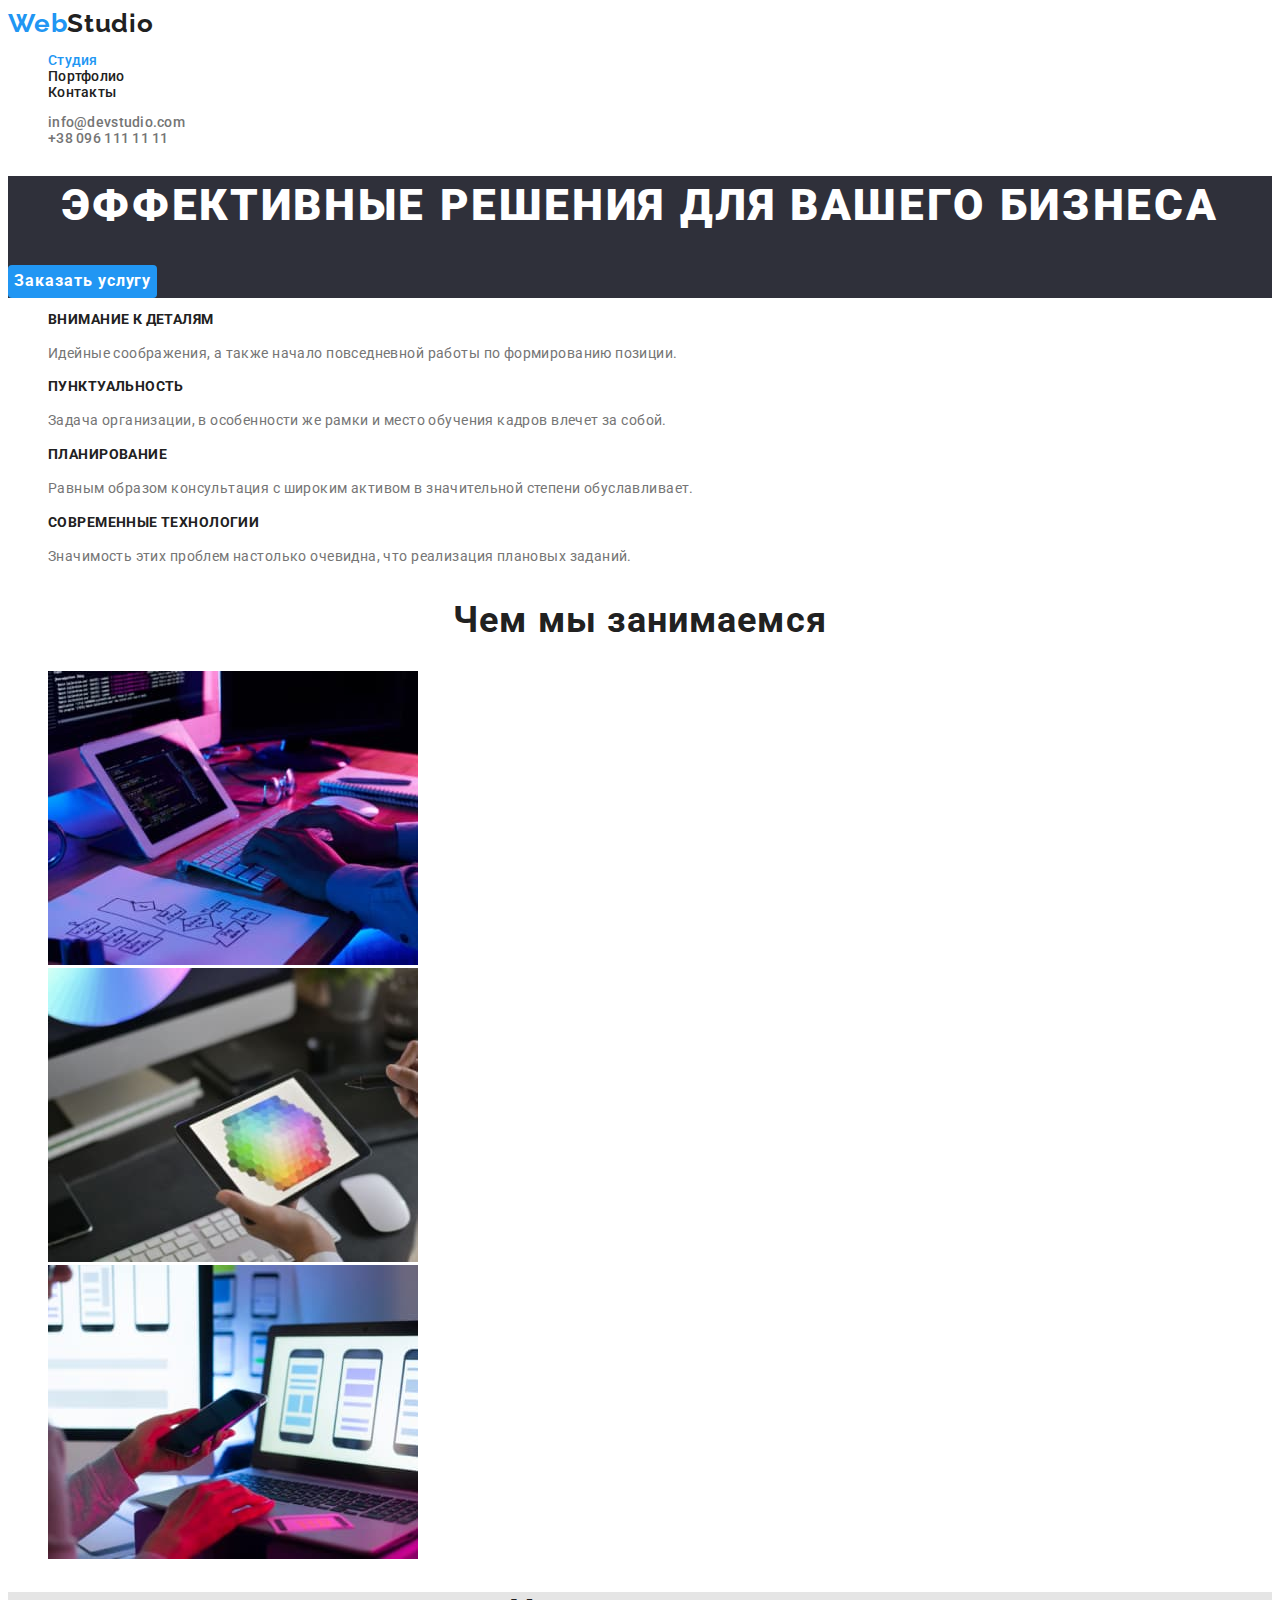
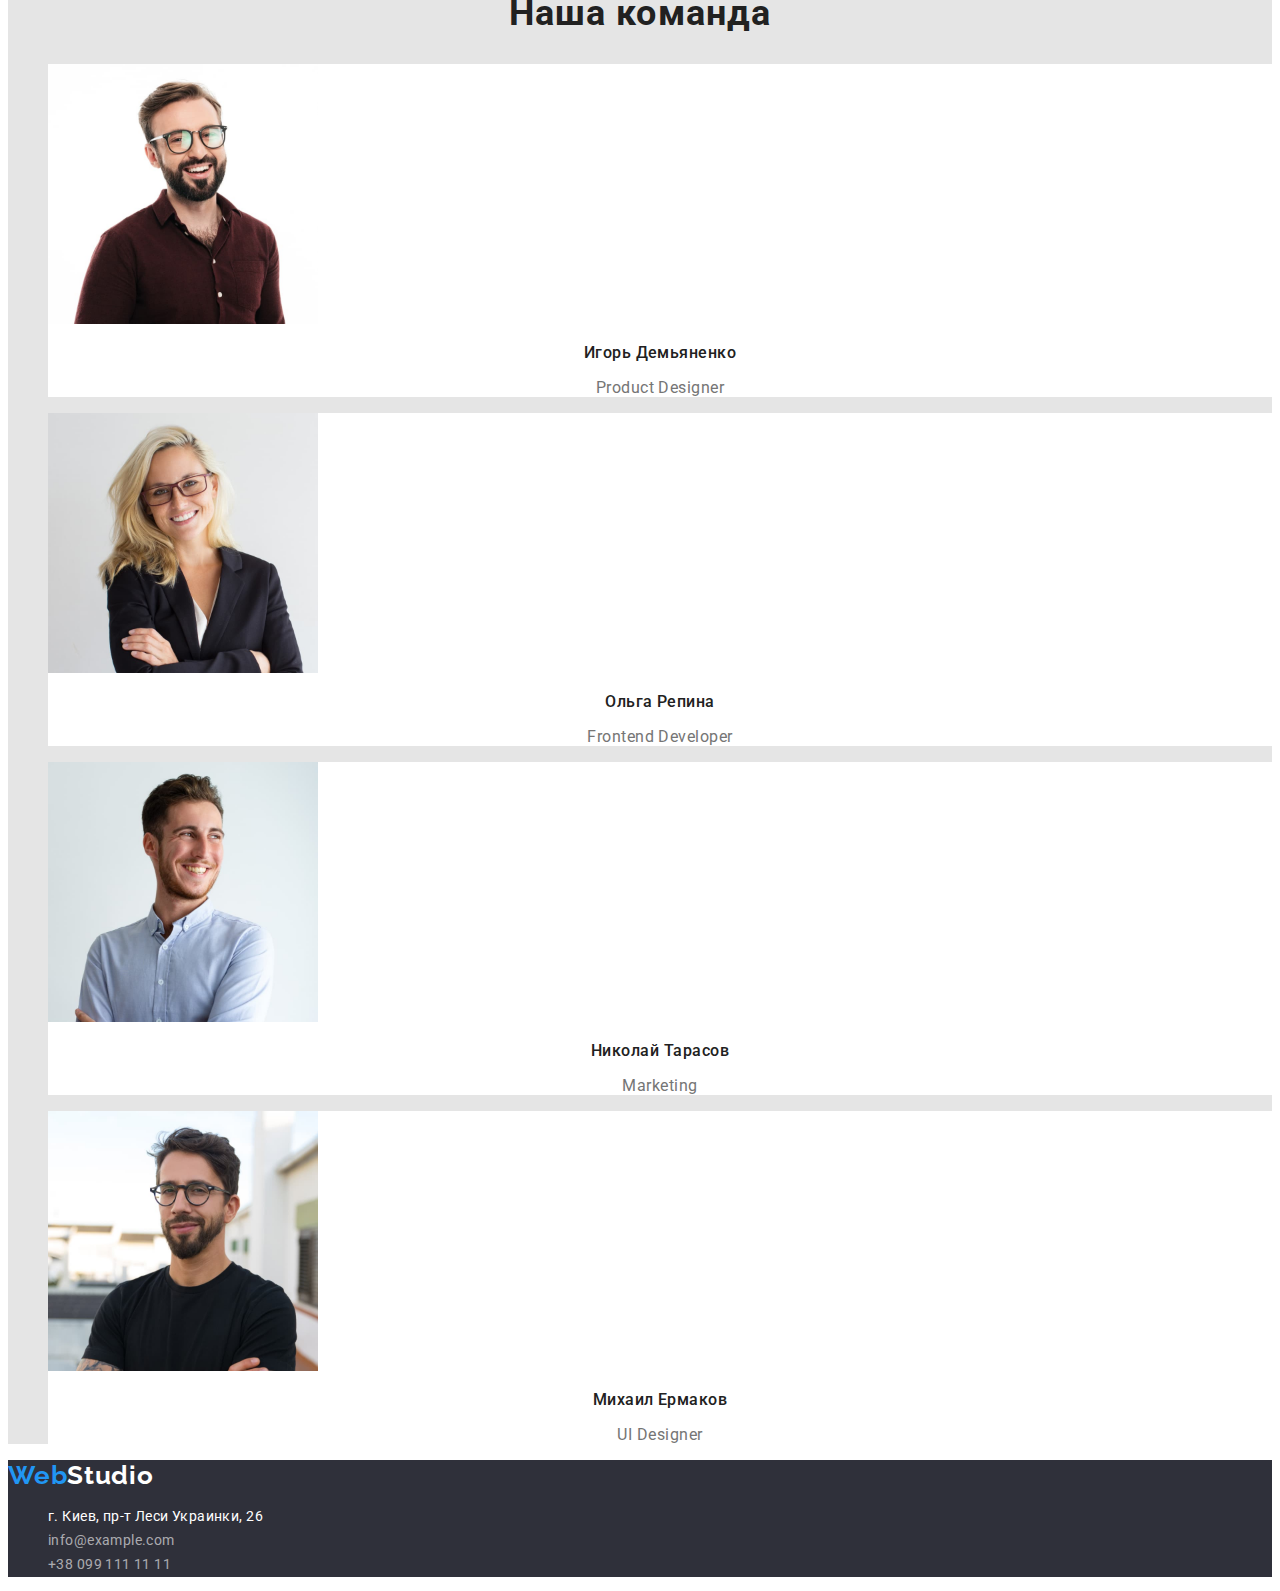
<file: index.html>
<!DOCTYPE html>
<html lang="ru">
    <head>
        <meta charset="UTF-8">
        <meta http-equiv="X-UA-Compatible" content="IE=edge">
        <meta name="viewport" content="width=device-width, initial-scale=1.0">
        <link rel="preconnect" href="https://fonts.googleapis.com">
        <link rel="preconnect" href="https://fonts.gstatic.com" crossorigin>
        <link href="https://fonts.googleapis.com/css2?family=Raleway:wght@700&family=Roboto:wght@400;500;700;900&display=swap"
            rel="stylesheet">
        <title>WebStudio</title>
        <link rel="stylesheet" href="./css/styles.css">
    </head>
    <body>
        <header class="header">
            <div class="container-header">
                <nav>
                    <a href="./index.html" class="logo link" lang="en">
                        Web <span class="logo-studio-bleck"> Studio</span>
                    </a>
                    <ul class="menu list ">
                        <li><a href="./index.html" class="menu-studio link current">Студия</a></li>
                        <li><a href="./portfolio.html" class="menu-portfolio link ">Портфолио</a></li>
                        <li><a href="#contacts" class="menu-contacts link">Контакты</a></li>
                    </ul>
                </nav>
            </div>
        </header>
        <ul class="contacts list">
            <li><a href="mailto:mailinfo@devstudio.com" class="contacts-mail link">info@devstudio.com</a></li>
            <li><a href="tel:+380961111111" class="contacts-tel link">+38 096 111 11 11</a></li>
        </ul>
        <main>
            <!--Section1-->
            <section class="container-slogan">
                <h1 class="slogan">Эффективные решения для вашего бизнеса</h1>
                <button type="button" class="btn-order-service">Заказать услугу</button>
            </section>
            <!--Section2-->
            <section>
                <h2 hidden>Достоинства компании</h2>
                <div class="container-advantages" >
                    <ul class="advantages">
                        <li class="advantages-list list">
                            <h3 class="advantages-name"> Внимание к деталям </h3>
                            <p class="advantages-item">Идейные соображения, а также начало повседневной работы по формированию позиции.</p>
                        </li>

                        <li class="advantages-list list"> 
                            <h3 class="advantages-name">Пунктуальность</h3>
                            <p class="advantages-item">Задача организации, в особенности же рамки и место обучения кадров влечет за собой.</p>
                        </li>

                        <li class="advantages-list list">
                            <h3 class="advantages-name">Планирование</h3>
                            <p class="advantages-item">Равным образом консультация с широким активом в значительной степени обуславливает.</p>
                        </li>

                        <li class="advantages-list list">
                            <h3 class="advantages-name">Современные технологии</h3>
                            <p class="advantages-item">Значимость этих проблем настолько очевидна, что реализация плановых заданий.</p>
                        </li>
                    </ul>
                </div>
            </section>
            <!--Section3-->
            <section class="container-title">
                <h2 class="classes-title">Чем мы занимаемся</h2>
                <div class="container-classes-title">
                    <ul class="classes-image list">
                        <li class="image-table"><img src="./images/img-w1.jpg" alt="Рабочий стол" width="370" height="294"> </li>
                        <li class="image-color-scheme"><img src="./images/img-w2.jpg" alt="Цветовая схема" width="370" height="294"> </li>
                        <li class="image-laptop"><img src="./images/img-w3.jpg" alt="Ноутбук" width="370" height="294"></li>
                    </ul> 
                </div>
            </section>
            <!--Наша команда-->
            <section class="container-our-team">
                <h2 class="our-team">Наша команда</h2>
                <div class="container-team">
                    <ul class="our-team-list list">
                        <li class="team-member"><img src="./images/img-k1.jpg" alt="Игорь Демьяненко" width="270" height="260">
                            <h3 class="team-member-name">Игорь Демьяненко</h3>
                            <p class="team-member-position" lang="en"> Product Designer</p>
                        </li>

                        <li class="team-member"><img src="./images/img-k2.jpg" alt="Ольга Репина" width="270" height="260">
                            <h3 class="team-member-name">Ольга Репина</h3>
                            <p class="team-member-position" lang="en">Frontend Developer</p>
                        </li>
                        <li class="team-member"><img src="./images/img-k3.jpg" alt="Николай Тарасов" width="270" height="260">
                            <h3 class="team-member-name">Николай Тарасов</h3>
                            <p class="team-member-position" lang="en">Marketing</p>
                        </li>
                        <li class="team-member"><img src="./images/img-k4.jpg" alt="Михаил Ермаков" width="270" height="260">
                            <h3 class="team-member-name">Михаил Ермаков</h3>
                            <p class="team-member-position" lang="en">UI Designer</p>
                        </li> 
                    </ul>
                </div>
            </section> 
        </main>
        <footer id="contacts">
            <!--Контакты-->
            <div class="container-contacts">
                <a href="./index.html" class="logo-contacts link" lang="en">
                     Web <span class="logo-studio-white"> Studio</span>
                </a>
                <address>
                    <ul class="address list">
                        <li><a href="address" class="address-map link">г. Киев, пр-т Леси Украинки, 26 </a></li>
                        <li><a href="mailto:info@example.com" class="address-mail link">info@example.com</a></li>
                        <li><a href="tel:+380991111111" class="address-tel link">+38 099 111 11 11</a></li>
                    </ul>
                </address>
            </div>
        </footer>
    </body>
</html>
</file>
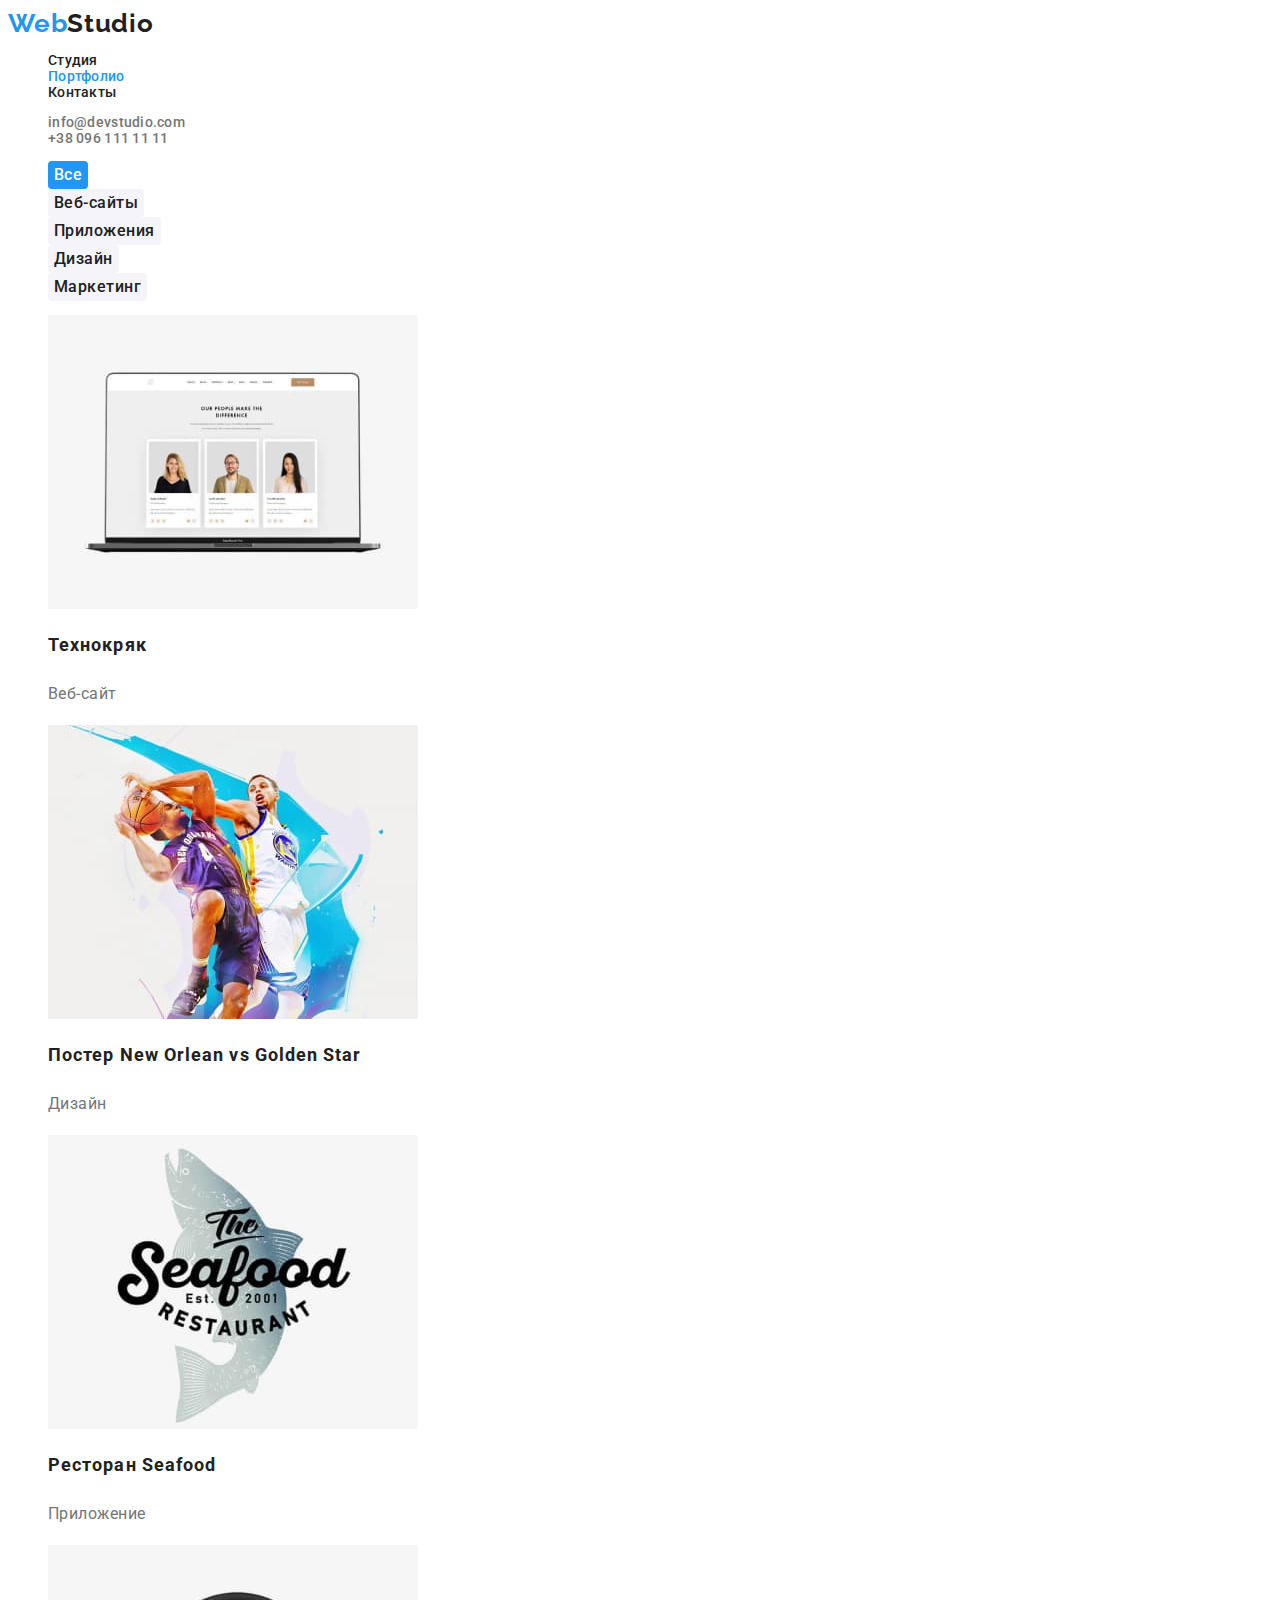
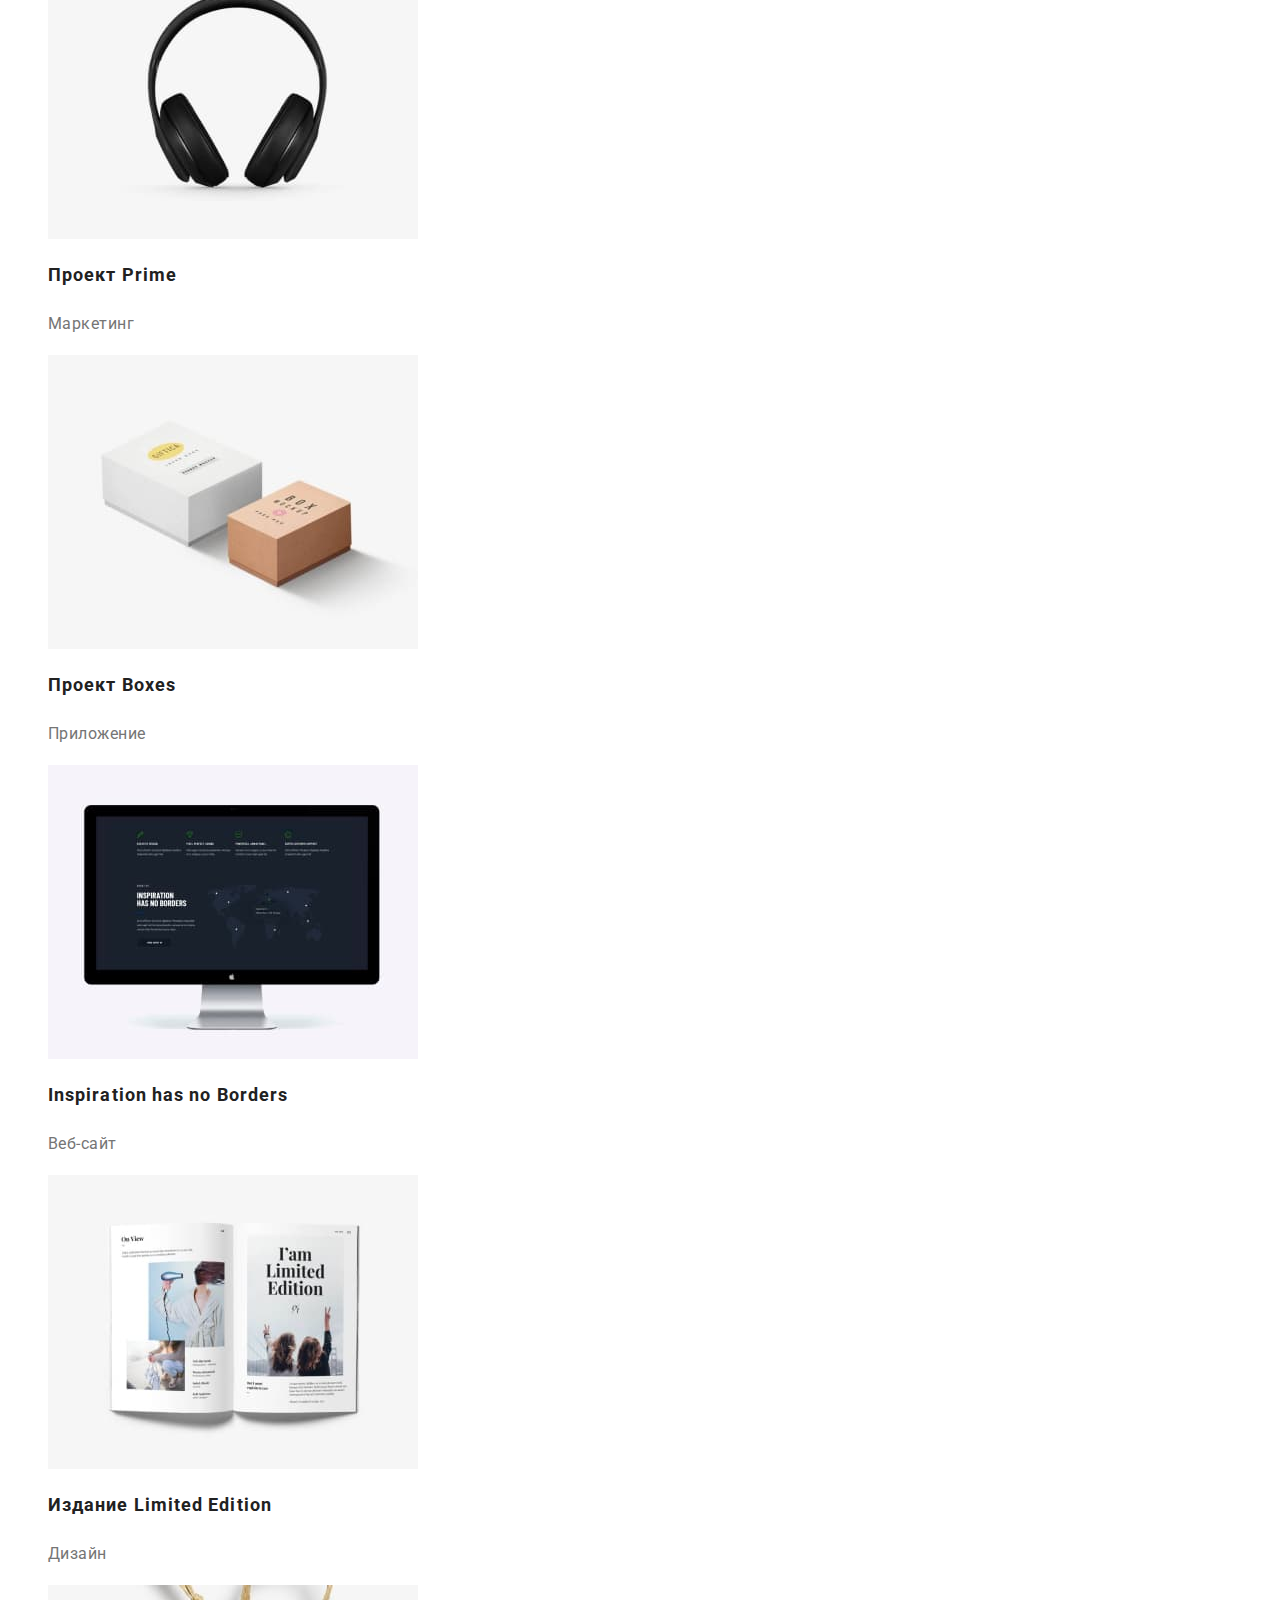
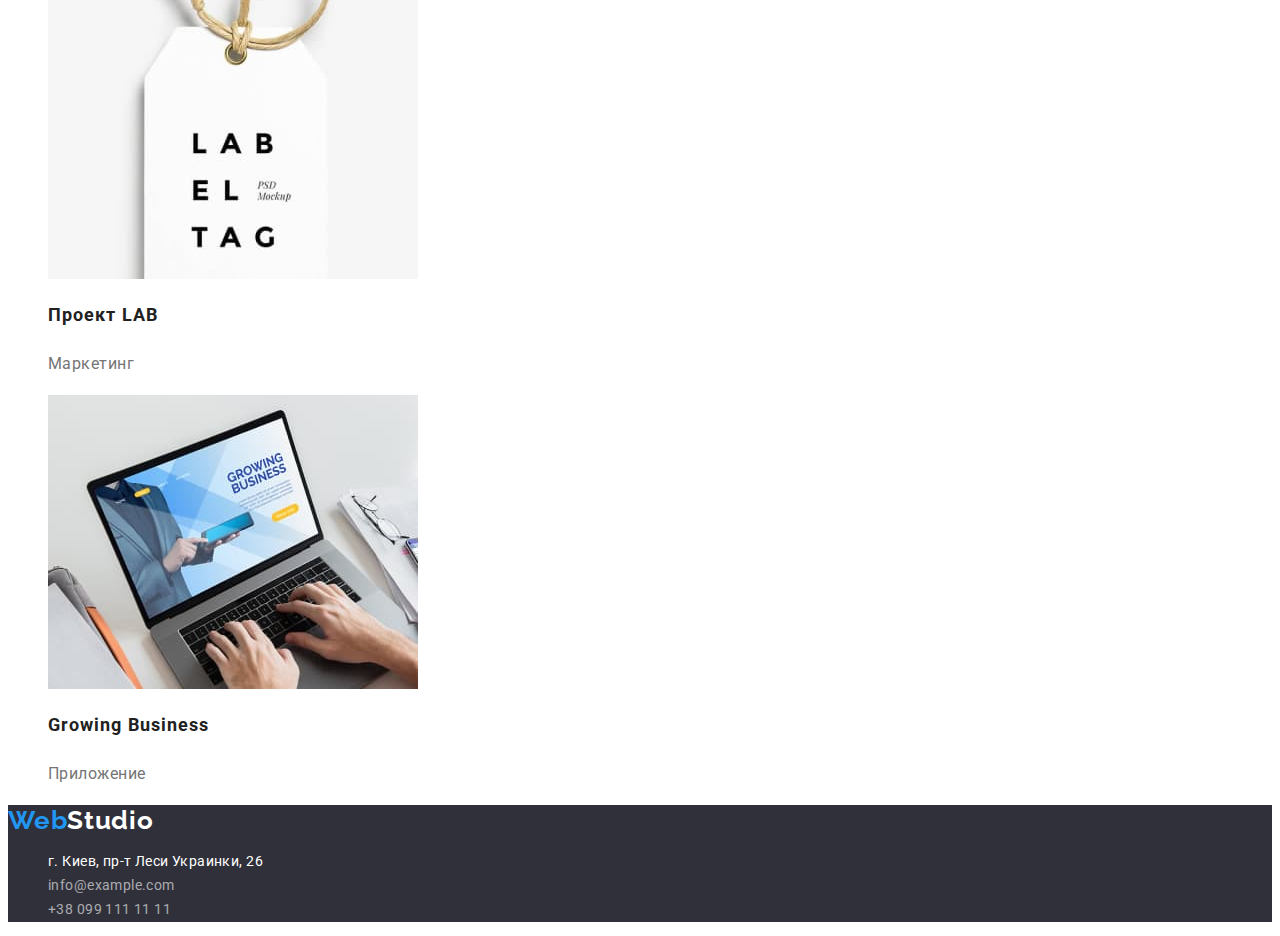
<file: portfolio.html>
<!DOCTYPE html>
<html lang="ru">
<head>
    <meta charset="UTF-8">
    <meta http-equiv="X-UA-Compatible" content="IE=edge">
    <meta name="viewport" content="width=device-width, initial-scale=1.0">
    <link rel="preconnect" href="https://fonts.googleapis.com">
    <link rel="preconnect" href="https://fonts.gstatic.com" crossorigin>
    <link href="https://fonts.googleapis.com/css2?family=Raleway:wght@700&family=Roboto:wght@400;500;700;900&display=swap"
        rel="stylesheet">
    <title>Portfolio</title>
    <link rel="stylesheet" href="./css/styles.css">
</head>
<body>
    <header class="header">
        <div class="container">
            <nav>
                <a href="./index.html" class="logo link" lang="en">
                    Web <span class="logo-studio-bleck"> Studio</span>
                </a>
                <ul class="menu list">
                    <li><a href="./index.html" class="menu-studio link ">Студия</a></li>
                    <li><a href="./portfolio.html" class="menu-portfolio link current">Портфолио</a></li>
                    <li><a href="#contacts" class="menu-contacts link">Контакты</a></li>
                </ul>
            </nav>
        </div>
    </header>
        <ul class="contacts list">
            <li><a href="mailto:mailinfo@devstudio.com" class="contacts-mail link">info@devstudio.com</a></li>
            <li><a href="tel:+380961111111" class="contacts-tel link">+38 096 111 11 11</a></li>
        </ul>
    <main>
        <!--Projects-->
        <section>
            <div class="container-projects">
                <ul class="buttons-list list">
                    <li class="everything">
                         <button type="button" class="btn-everything">Все</button>
                    </li>
                    <li class="sites">
                        <button type="button" class="btnn">Веб-сайты</button>
                    </li>
                    <li class="applications">
                        <button type="button" class="btnn">Приложения</button>
                    </li>
                    <li class="design">
                        <button type="button" class="btnn">Дизайн</button>
                    </li>
                    <li class="marketing">
                        <button type="button" class="btnn">Маркетинг</button>
                    </li>
                </ul>
                <h1 hidden>Проекты</h1>
                <ul class="projects-list list">
                    <li class="img-p1"><img src="./images/img-p1.jpg" 
                        alt="Технокряк" width="370" height="294">
                        <h2 class="projects-name">Технокряк</h2>
                        <p class="project-type"> Веб-сайт</p>
                    </li>
                    <li class="img-p2"><img src="./images/img-p2.jpg" 
                        alt="Постер New Orlean vs Golden Star" width="370" height="294">
                        <h2 class="projects-name">Постер <span lang="en"> New Orlean vs Golden Star</span></h2>
                        <p class="project-type">Дизайн</p>
                    </li>
                    <li class="img-p3"><img src="./images/img-p3.jpg" 
                        alt="Ресторан Seafood" width="370" height="294">
                        <h2 class="projects-name">Ресторан <span lang="en"> Seafood</span></h2>
                        <p class="project-type">Приложение</p>
                    </li>
                    <li class="img-p4"><img src="./images/img-p4.jpg" 
                        alt="Проект Prime" width="370" height="294">
                        <h2 class="projects-name">Проект <span  lang="en"> Prime</span></h2>
                        <p class="project-type">Маркетинг</p>
                    </li>
                    <li class="img-p5"><img src="./images/img-p5.jpg" 
                        alt="Проект Boxes" width="370" height="294">
                        <h2 class="projects-name">Проект <span lang="en"> Boxes</span></h2>
                        <p class="project-type">Приложение</p>
                    </li>
                    <li class="img-p6"><img src="./images/img-p6.jpg" 
                        alt="Inspiration has no Borders" width="370" height="294">
                        <h2 class="projects-name" lang="en">Inspiration has no Borders</h2>
                        <p class="project-type">Веб-сайт</p>
                    </li>
                    <li class="img-p7"><img src="./images/img-p7.jpg" 
                        alt="Издание Limited Edition" width="370" height="294">
                        <h2 class="projects-name">Издание <span lang="en"> Limited Edition</span></h2>
                        <p class="project-type">Дизайн</p>
                    </li>
                    <li class="img-p8"><img src="./images/img-p8.jpg" 
                        alt="Проект LAB" width="370" height="294">
                        <h2 class="projects-name">Проект <span lang="en"> LAB</span></h2>
                        <p class="project-type">Маркетинг</p>
                    </li>
                    <li class="img-p9"><img src="./images/img-p9.jpg" 
                        alt="Growing Business" width="370" height="294">
                        <h2 class="projects-name" lang="en">Growing Business</h2>
                        <p class="project-type">Приложение</p>
                    </li>
                </ul>
            </div>
        </section>
    </main>
    <footer>
        <!--Контакты-->
        <div class="container-contacts">
            <a href="./index.html" class="logo-contacts link" lang="en">
                    Web <span class="logo-studio-white"> Studio</span>
            </a>
             <address>
                <ul class="address list">
                    <li><a href="address" class="address-map link">г. Киев, пр-т Леси Украинки, 26 </a></li>
                    <li><a href="mailto:info@example.com" class="address-mail link">info@example.com</a></li>
                    <li><a href="tel:+380991111111" class="address-tel link">+38 099 111 11 11</a></li>
                </ul>
            </address>
        </div>
    </footer>
</body>

</html>
</file>
<file: css/styles.css>
body {
  font-family: Roboto, sans-serif;
  color: #757575, #212121, #2196f3, #ffffff, #2f303a;
  background-color: #ffffff;
  font-size: 14px;
}
.logo {
  font-family: "Raleway", "sans-serif";
  font-weight: 700;
  font-size: 26px;
  line-height: 1.19;
  /* identical to box height */
  letter-spacing: 0.03em;
  color: #2196f3;
  word-spacing: -7px;
}
.logo-contacts {
  font-family: "Raleway", "sans-serif";
  font-weight: 700;
  font-size: 26px;
  line-height: 1.19;
  letter-spacing: 0.03em;
  color: #2196f3;
  word-spacing: -7px;
}
.logo-studio-bleck {
  color: #212121;
}
.logo-studio-white {
  color: #ffffff;
}
.menu {
  font-weight: 500;
  font-size: 14px;
  line-height: 1.14;
  letter-spacing: 0.02em;
  color: #212121;
  cursor: pointer;
}
.menu .link {
  color: #212121;
}
.menu .link:active,
.menu .link:hover,
.menu .link:focus,
.link:active {
  color: #2196f3;
}
.menu-studio.current,
.menu-portfolio.current {
  color: #2196f3;
}
.contacts {
  font-weight: 500;
  font-size: 14px;
  line-height: 1.14;
  letter-spacing: 0.02em;
  cursor: pointer;
}
.contacts .link {
  color: #757575;
}

.contacts .link:active,
.contacts .link:hover,
.contacts .link:focus {
  color: #2196f3;
}
.address-map {
  font-style: normal;
  font-weight: 400;
  font-size: 14px;
  line-height: 1.71;
  letter-spacing: 0.03em;
}
.address-map.link {
  color: #ffffff;
}
.address-map.link:active,
.address-map.link:hover,
.address-map.link:focus {
  color: #2196f3;
}

.address-mail {
  font-style: normal;
  font-weight: 400;
  font-size: 14px;
  line-height: 1.71;
  letter-spacing: 0.03em;
}
.address-tel {
  font-style: normal;
  font-weight: 400;
  font-size: 14px;
  line-height: 1.71;
  letter-spacing: 0.03em;
}
.address-mail,
.address-tel.link {
  color: rgba(255, 255, 255, 0.6);
}
.address-mail.link:hover,
.address-mail.link:active,
.address-mail.link:focus {
  color: #2196f3;
}
.address-tel.link:active,
.address-tel.link:hover,
.address-tel.link:focus {
  color: #2196f3;
}

.slogan {
  font-weight: 900;
  font-size: 44px;
  line-height: 1.36;
  text-align: center;
  letter-spacing: 0.06em;
  text-transform: uppercase;
  color: #ffffff;
}
.btn-order-service {
  font-family: "Roboto", "sans-serif";
  font-weight: 700;
  font-size: 16px;
  line-height: 1.88;
  display: flex;
  align-items: center;
  text-align: center;
  letter-spacing: 0.06em;
  color: #ffffff;
  background: #2196f3;
  cursor: pointer;
  border-radius: 4px;
  border: none;
}
.btn-order-service:active,
.btn-order-service:hover,
.btn-order-service:focus {
  background: #188ce8;
}

/*list - убирает точки перед селектарами  */
.list {
  list-style: none;
}
/*link - убирает подчеркивание  селектара  */
.link {
  text-decoration: none;
}
.container-contacts {
  background: #2f303a;
}
.container-slogan {
  background: #2f303a;
}

.container-our-team {
  background: #e5e5e5;
}

.advantages-name {
  font-style: normal;
  font-weight: 700;
  font-size: 14px;
  line-height: 1.14;
  letter-spacing: 0.03em;
  text-transform: uppercase;
  color: #212121;
}
.advantages-item {
  font-style: normal;
  font-weight: 400;
  font-size: 14px;
  line-height: 1.71;
  letter-spacing: 0.03em;

  color: #757575;
}

.classes-title {
  font-weight: 700;
  font-size: 36px;
  line-height: 1.17;
  text-align: center;
  letter-spacing: 0.03em;
  color: #212121;
}
.our-team {
  font-weight: 700;
  font-size: 36px;
  line-height: 1.17;
  text-align: center;
  letter-spacing: 0.03em;
  color: #212121;
}

.team-member {
  background: #ffffff;
}
.team-member-name {
  font-weight: 500;
  font-size: 16px;
  line-height: 1.19;
  /* identical to box height */
  text-align: center;
  letter-spacing: 0.03em;
  color: #212121;
}
.team-member-position {
  font-weight: 400;
  font-size: 16px;
  line-height: 1.19;
  /* identical to box height */
  text-align: center;
  letter-spacing: 0.03em;
  color: #757575;
}
.btnn {
  font-family: "Roboto", "sans-serif";
  font-style: normal;
  font-weight: 500;
  font-size: 16px;
  line-height: 1.63;
  /* identical to box height, or 162% */
  text-align: center;
  letter-spacing: 0.03em;
  cursor: pointer;
  border-radius: 4px;
  color: #212121;
  background: #f5f4fa;
  border: none;
}

.btnn:hover {
  background: #2196f3;
  color: #ffffff;
}
.btnn:focus {
  background: #2196f3;
  color: #ffffff;
}
.btn-everything {
  font-family: "Roboto", "sans-serif";
  font-weight: 500;
  font-size: 16px;
  line-height: 1.63;
  /* identical to box height, or 162% */
  text-align: center;
  letter-spacing: 0.03em;
  background: #2196f3;
  color: #ffffff;
  border-radius: 4px;
  border: none;
}
.projects-name {
  font-family: "Roboto", "sans-serif";
  font-style: normal;
  font-weight: 700;
  font-size: 18px;
  line-height: 2;
  /* identical to box height, or 200% */
  letter-spacing: 0.06em;
  color: #212121;
}

.project-type {
  font-style: normal;
  font-weight: 400;
  font-size: 16px;
  line-height: 1.88;
  /* identical to box height, or 188% */
  letter-spacing: 0.03em;
  color: #757575;
}
.projects-list {
  cursor: pointer;
}
</file>
